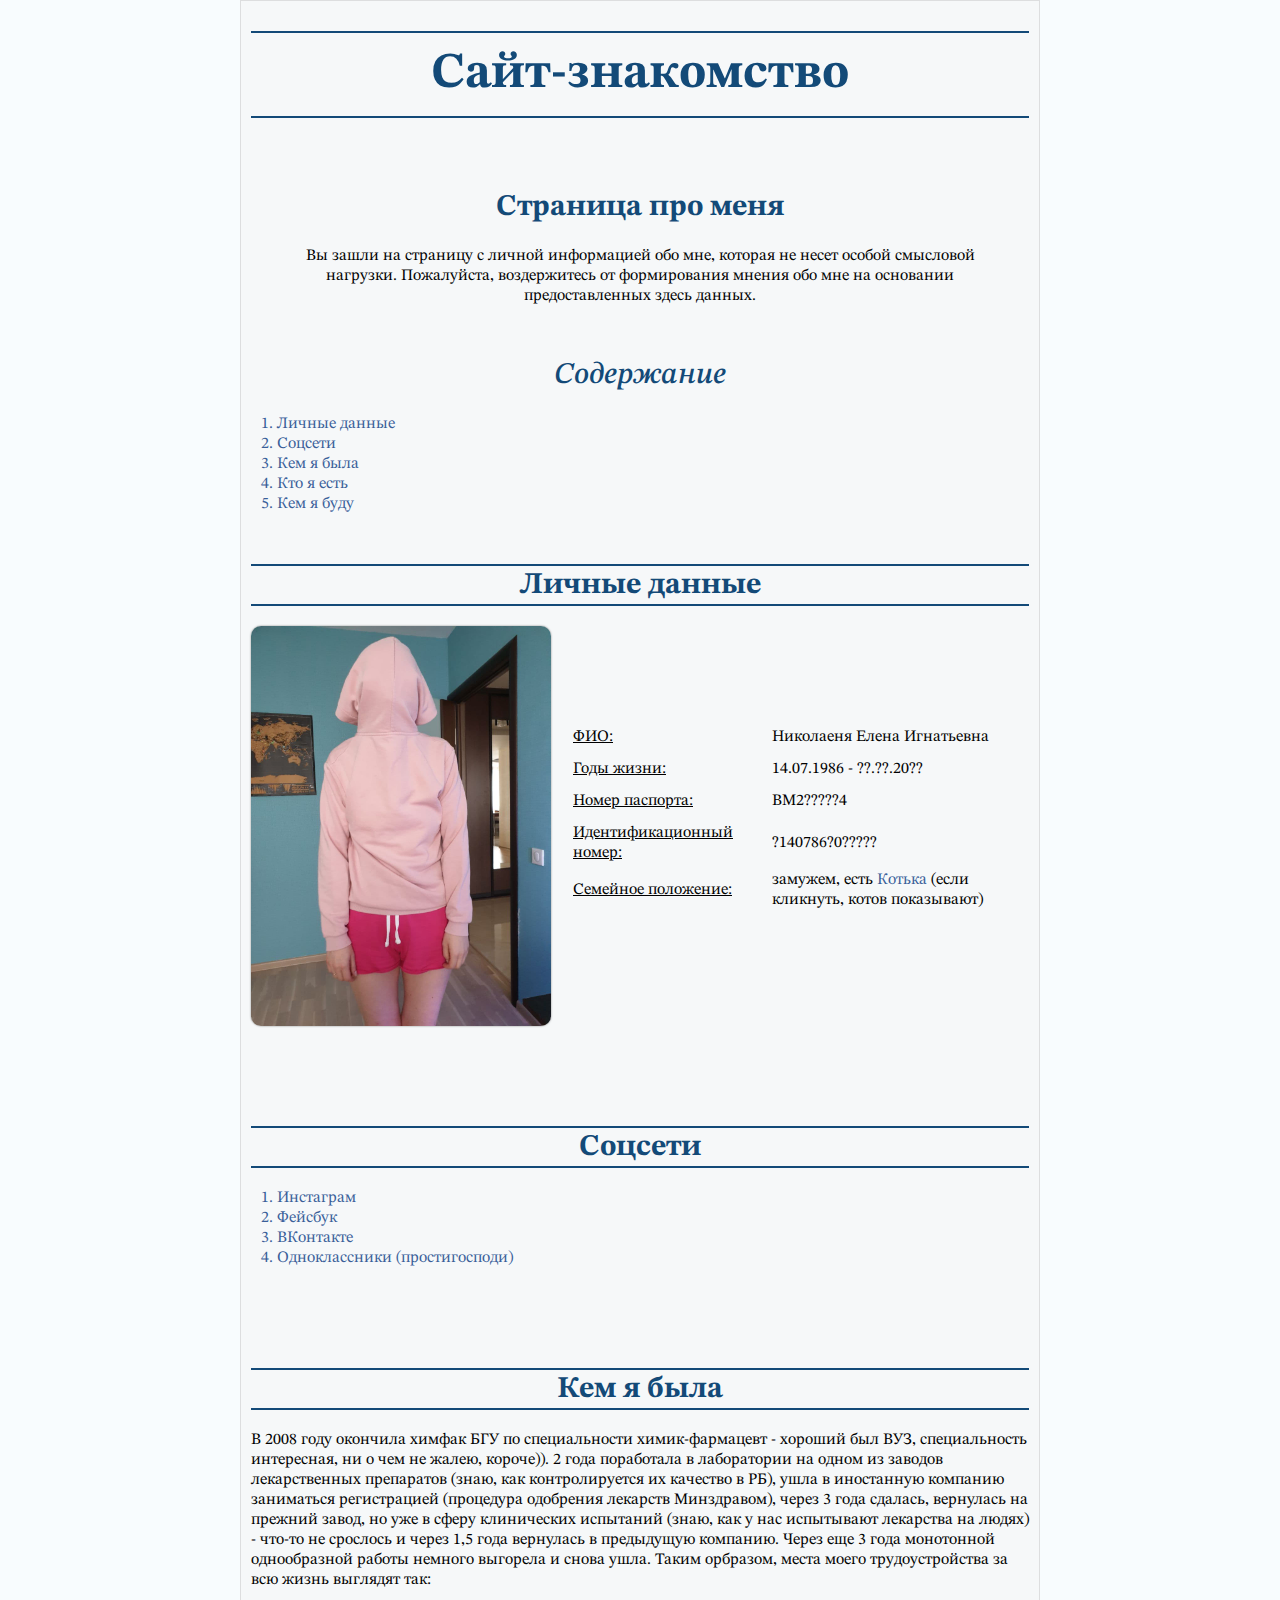
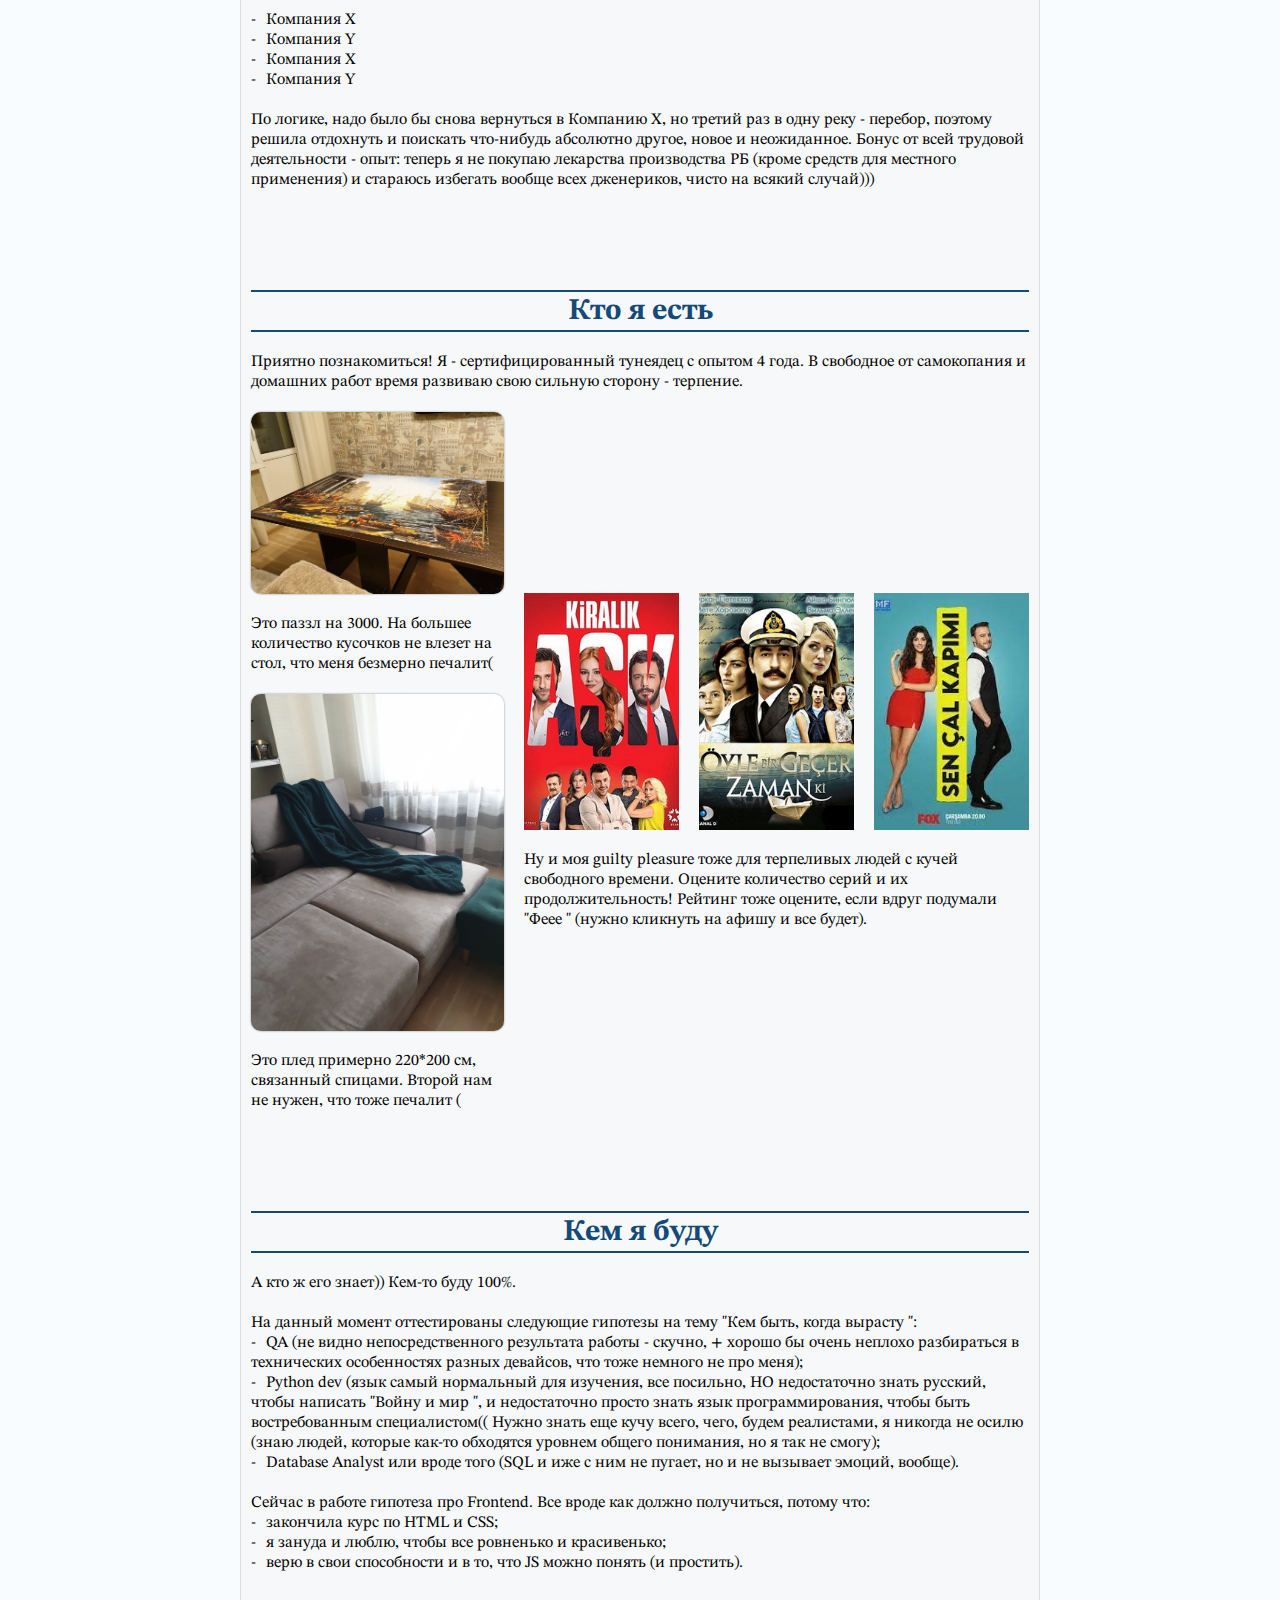
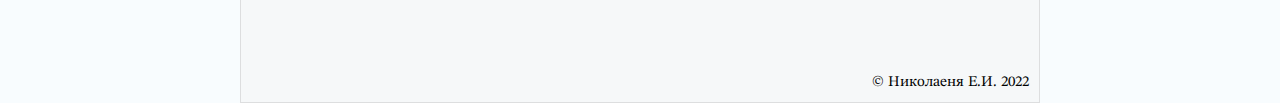
<file: index.html>
<!DOCTYPE html>
<html lang="ru">

<head>
    <meta charset="UTF-8">
    <meta http-equiv="X-UA-Compatible" content="IE=edge">
    <meta name="viewport" content="width=device-width, initial-scale=1.0">
    <link rel="preconnect" href="https://fonts.googleapis.com">
    <link rel="preconnect" href="https://fonts.gstatic.com" crossorigin>
    <link href="https://fonts.googleapis.com/css2?family=STIX+Two+Text:wght@400;500;600;700&display=swap" rel="stylesheet">
    <link rel="stylesheet" href="styles/style.css">
    <title>Лена</title>
</head>

<body>
    <div class="wrapper">
        <header class="header">
            <h1 class="site-title site-title--bordered">Сайт-знакомство</h1>
        </header>
        <main>
            <section class="disclaimer">
                <h2 class="title">Страница про меня</h2>
                <p class="text disclaimer__text">Вы зашли на страницу с личной информацией обо мне, которая <span class="disclaimer__text--underlined disclaimer__text--bold">не несет особой смысловой нагрузки.</span> Пожалуйста, воздержитесь от формирования мнения обо мне на основании
                    предоставленных здесь данных.</p>
            </section>

            <section class="contents">
                <h3 class="contents__title">Содержание</h3>
                <ol class="olist contents__list">
                    <li class="olist__item"><a href="#personal-data">Личные данные</a></li>
                    <li class="olist__item"><a href="#social-media">Соцсети</a></li>
                    <li class="olist__item"><a href="#past">Кем я была</a></li>
                    <li class="olist__item"><a href="#present">Кто я есть</a></li>
                    <li class="olist__item"><a href="#future">Кем я буду</a></li>
                </ol>

            </section>

            <section class="personal-data" id="personal-data">

                <h3 class="title title--bordered">Личные данные</h3>
                <div class="flex-container">
                    <div class="personal-data__photo">
                        <img class="picture" src="img/my_photo.jpg" alt="Мое фото">

                    </div>
                    <div class="personal-data__table">
                        <table class="table">
                            <tr>
                                <td class="table__key">ФИО:</td>
                                <td class="table__value">Николаеня Елена Игнатьевна</td>
                            </tr>
                            <tr>
                                <td class="table__key">Годы жизни:</td>
                                <td class="table__value">14.07.1986 - ??.??.20??</td>
                            </tr>
                            <tr>
                                <td class="table__key">Номер паспорта:</td>
                                <td class="table__value">ВМ2?????4</td>
                            </tr>
                            <tr>
                                <td class="table__key">Идентификационный номер:</td>
                                <td class="table__value">?140786?0?????</td>
                            </tr>
                            <tr>
                                <td class="table__key">Семейное положение:</td>
                                <td class="table__value">замужем, есть
                                    <a href="cat_page.html">Котька</a> (если кликнуть, котов показывают)</td>
                            </tr>
                        </table>
                    </div>
                </div>

            </section>

            <section class="social-media" id="social-media">

                <h3 class="title title--bordered">Соцсети</h3>
                <ol class="olist social-media__list">
                    <li class="olist__item"><a href=" https://www.instagram.com/elenanikolaenia/ " target="_blank" class="decor">Инстаграм</a> </li>
                    <li class="olist__item"><a href="https://www.facebook.com/profile.php?id=100002273725315 " target="_blank" class="decor">Фейсбук</a></li>
                    <li class="olist__item"><a href="https://vk.com/id4793051 " target="_blank" class="decor">ВКонтакте</a></li>
                    <li class="olist__item"><a href="https://ok.ru/profile/260990564562 " target="_blank" class="decor">Одноклассники (простигосподи)</a></li>
                </ol>

            </section>

            <section class="past" id="past">

                <h3 class="title title--bordered">Кем я была</h3>
                <p class="text past__text">В 2008 году окончила химфак БГУ по специальности химик-фармацевт - хороший был ВУЗ, специальность интересная, ни о чем не жалею, короче)). 2 года поработала в лаборатории на одном из заводов лекарственных препаратов (знаю, как контролируется
                    их качество в РБ), ушла в иностанную компанию заниматься регистрацией (процедура одобрения лекарств Минздравом), через 3 года сдалась, вернулась на прежний завод, но уже в сферу клинических испытаний (знаю, как у нас испытывают лекарства
                    на людях) - что-то не срослось и через 1,5 года вернулась в предыдущую компанию. Через еще 3 года монотонной однообразной работы немного выгорела и снова ушла. Таким орбразом, места моего трудоустройства за всю жизнь выглядят так:</p>
                <ul class="ulist past__list">
                    <li class="ulist__item">Компания Х</li>
                    <li class="ulist__item">Компания Y</li>
                    <li class="ulist__item">Компания Х</li>
                    <li class="ulist__item">Компания Y</li>
                </ul>
                <p class="text past__text">По логике, надо было бы снова вернуться в Компанию Х, но третий раз в одну реку - перебор, поэтому решила отдохнуть и поискать что-нибудь абсолютно другое, новое и неожиданное. Бонус от всей трудовой деятельности - опыт: теперь я не покупаю
                    лекарства производства РБ (кроме средств для местного применения) и стараюсь избегать вообще всех дженериков, чисто на всякий случай))) </p>

            </section>

            <section class="present" id="present">

                <h3 class="title title--bordered">Кто я есть</h3>
                <p class="text present__text">Приятно познакомиться! Я - сертифицированный тунеядец с опытом 4 года. В свободное от самокопания и домашних работ время развиваю свою сильную сторону - терпение.</p>
                <div class="grid-container present__grid">
                    <div class="container">
                        <div class="present__photo">
                            <img class="picture" src="img/puzzle_photo.jpg " alt="Фото паззла">
                        </div>
                        <p class="text">Это паззл на 3000. На большее количество кусочков не влезет на стол, что меня безмерно печалит(</p>
                    </div>

                    <div class="container">
                        <div class="present__photo">
                            <img class="picture" src="img/blanket_photo.jpg " alt="Фото пледа">
                        </div>
                        <p class="text">Это плед примерно 220*200 см, связанный спицами. Второй нам не нужен, что тоже печалит (</p>
                    </div>

                    <div class="present__posters">
                        <div class="flex-container">
                            <div class="present__poster">
                                <a href="https://www.kinopoisk.ru/series/924222/ " target="_blank"><img class="picture" src="img/lubov_naprokat.jpg" alt="Афиша Любовь напрокат"></a>
                            </div>
                            <div class="present__poster">
                                <a href="https://www.kinopoisk.ru/series/584070/ " target="_blank"><img class="picture" src="img/Bescennoe_vremya.jpg" alt="Афиша Бесценное время"></a>
                            </div>
                            <div class="present__poster">
                                <a href="https://www.kinopoisk.ru/series/1392743/" target="_blank"><img class="picture" src="img/postuchis_v_moyu_dver.jpg" alt="Афиша Постучись в мою дверь"></a>
                            </div>
                        </div>
                        <p class="text present__text">Ну и моя guilty pleasure тоже для терпеливых людей с кучей свободного времени. Оцените количество серий и их продолжительность! Рейтинг тоже оцените, если вдруг подумали "Феее " (нужно кликнуть на афишу и все будет).</p>
                    </div>
                </div>


            </section>

            <section class="future" id="future">
                <h3 class="title title--bordered">Кем я буду</h3>
                <p class="text future__text"> А кто ж его знает)) Кем-то буду 100%.</p>
                <p class="text future__text">На данный момент оттестированы следующие гипотезы на тему "Кем быть, когда вырасту ":</p>
                <ul class="ulist">
                    <li class="ulist__item">QA (не видно непосредственного результата работы - скучно, + хорошо бы очень неплохо разбираться в технических особенностях разных девайсов, что тоже немного не про меня);</li>
                    <li class="ulist__item">Python dev (язык самый нормальный для изучения, все посильно, НО недостаточно знать русский, чтобы написать "Войну и мир ", и недостаточно просто знать язык программирования, чтобы быть востребованным специалистом(( Нужно знать еще
                        кучу всего, чего, будем реалистами, я никогда не осилю (знаю людей, которые как-то обходятся уровнем общего понимания, но я так не смогу);</li>
                    <li class="ulist__item">Database Analyst или вроде того (SQL и иже с ним не пугает, но и не вызывает эмоций, вообще).</li>
                </ul>
                <p class="text future__text">Сейчас в работе гипотеза про <span class="underlined">Frontend</span>. Все вроде как должно получиться, потому что:</p>
                <ul class="ulist">
                    <li class="ulist__item">закончила курс по HTML и CSS;</li>
                    <li class="ulist__item">я зануда и люблю, чтобы все ровненько и красивенько;</li>
                    <li class="ulist__item">верю в свои способности и в то, что JS можно понять (и простить).</li>

                </ul>
            </section>

        </main>
        <footer class="footer">
            <p class="footer__text">© Николаеня Е.И. 2022</p>
        </footer>
    </div>
</body>

</html>
</file>
<file: styles/style.css>
@charset "UTF-8";
* {
  box-sizing: border-box;
  margin: 0;
  padding: 0;
}

html {
  font-size: 10px;
}

body {
  font-family: "STIX Two Text", serif;
  /*цвет совпадает с дефолтным, но указан, чтобы можно было изменить просто заменой значения в переменной*/
  color: #000;
  background-color: rgba(242, 249, 254, 0.5);
}

a {
  text-decoration: none;
  color: #3A5F99;
}

.wrapper {
  max-width: 800px;
  margin: 0 auto;
  background-color: #F6F8F9;
  border: 1px solid rgba(0, 0, 0, 0.1);
  padding: 1rem;
}

.header {
  padding: 2rem 0 2rem;
}

.site-title {
  font-size: 5rem;
  color: #134A78;
  text-align: center;
  padding: 1rem 0 1rem;
}
.site-title--bordered {
  border-top: 2px solid #134A78;
  border-bottom: 2px solid #134A78;
}

.text {
  font-size: 1.6rem;
  color: #000;
}

.disclaimer {
  padding: 5rem 0 5rem;
}
.disclaimer__text {
  text-align: center;
  margin: 2rem auto 0;
  max-width: 70rem;
}

.title {
  font-size: 3rem;
  color: #134A78;
  text-align: center;
}
.title--bordered {
  border-top: 2px solid #134A78;
  border-bottom: 2px solid #134A78;
}
.title--italic {
  font-style: italic;
}

.olist {
  list-style-position: inside;
}
.olist__item {
  font-size: 1.6rem;
  color: #3A5F99;
  padding-left: 1rem;
}

.contents__title {
  font-size: 3rem;
  font-style: italic;
  font-weight: 500;
  color: #134A78;
  text-align: center;
}
.contents__list {
  margin-top: 2rem;
}

.personal-data {
  padding: 5rem 0 5rem;
}
.personal-data__photo {
  margin-top: 2rem;
  width: 100%;
  max-width: 30rem;
  font-size: 0;
  border-radius: 10px;
  box-shadow: 0px 0px 2px rgba(0, 0, 0, 0.5);
  overflow: hidden;
  align-self: flex-start;
}
.personal-data__table {
  margin-left: 2rem;
  max-width: 80rem;
  align-self: center;
}

.picture {
  width: 100%;
  height: 100%;
  -o-object-fit: cover;
     object-fit: cover;
}

.flex-container {
  display: flex;
  justify-content: space-around;
}

.table__key {
  font-size: 1.6rem;
  color: #000;
  text-decoration: underline;
  padding: 0.5rem 0;
}
.table__value {
  font-size: 1.6rem;
  color: #000;
  padding-left: 1rem;
}

.social-media {
  padding: 5rem 0 5rem;
}
.social-media__list {
  margin-top: 2rem;
}
.social-media__text {
  margin-top: 2rem;
}

.past {
  padding: 5rem 0 5rem;
}
.past__text {
  margin-top: 2rem;
}
.past__list {
  margin-top: 2rem;
}
.past__photo {
  margin-top: 2rem;
  width: 100%;
  max-width: 30rem;
  font-size: 0;
  border-radius: 10px;
  box-shadow: 0px 0px 2px rgba(0, 0, 0, 0.5);
  overflow: hidden;
}
.past__photo:not(:last-child) {
  margin-right: 2rem;
}

.ulist {
  list-style-position: inside;
  list-style-type: none;
}
.ulist__item {
  font-size: 1.6rem;
  color: #000;
}
.ulist__item::before {
  content: "-";
  padding-right: 10px;
}

.present {
  padding: 5rem 0 5rem;
  position: relative;
}
.present__text {
  margin-top: 2rem;
}
.present__photo {
  width: 100%;
  max-width: 30rem;
  font-size: 0;
  margin-bottom: 2rem;
  border-radius: 10px;
  box-shadow: 0px 0px 2px rgba(0, 0, 0, 0.5);
  overflow: hidden;
}
.present__grid {
  margin-top: 2rem;
}
.present__posters {
  grid-column: 2;
  grid-row: 1/3;
  max-width: 67.6rem;
  margin: 0 auto;
  display: flex;
  justify-content: center;
  align-items: center;
  flex-direction: column;
}
.present__poster {
  width: calc((100% - 2rem) / 3);
}
.present__poster:not(:last-child) {
  margin-right: 2rem;
}
.present__cat {
  width: 100%;
  max-width: 30rem;
  font-size: 0;
  margin-top: 2rem;
  border-radius: 10px;
  box-shadow: 0px 0px 2px rgba(0, 0, 0, 0.5);
  overflow: hidden;
}

.grid-container {
  display: grid;
  max-width: 1180px;
  grid-template-columns: 1fr 2fr;
  grid-template-rows: auto auto;
  -moz-column-gap: 2rem;
       column-gap: 2rem;
  row-gap: 2rem;
}

.container {
  max-width: 30rem;
}

.future {
  padding: 5rem 0 5rem;
}
.future__text {
  margin-top: 2rem;
}

.back {
  font-size: 5rem;
  color: #3A5F99;
}
.back__positioned {
  position: absolute;
  right: 3rem;
  bottom: 4rem;
}

.footer {
  padding-top: 5rem;
}
.footer__text {
  font-size: 1.5rem;
  color: #000;
  text-align: right;
}/*# sourceMappingURL=style.css.map */
</file>
